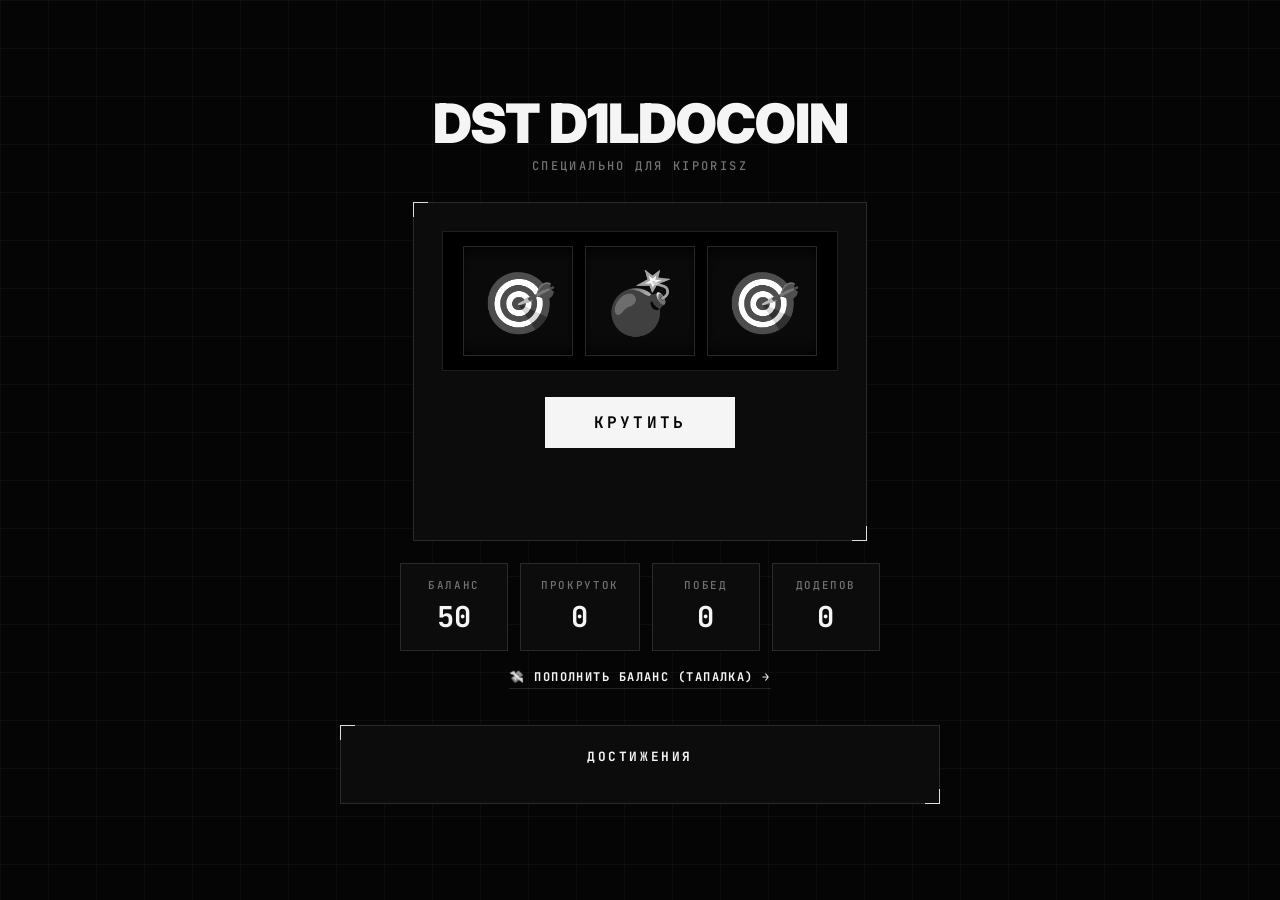
<file: index.html>
<!DOCTYPE html>
<html lang="ru">
<head>
<meta charset="UTF-8">
<meta name="viewport" content="width=device-width, initial-scale=1.0">
<title>DST CASINO</title>

<link rel="preconnect" href="https://fonts.googleapis.com">
<link rel="preconnect" href="https://fonts.gstatic.com" crossorigin>
<link href="https://fonts.googleapis.com/css2?family=Inter:wght@500;600;800;900&family=JetBrains+Mono:wght@400;500;700&display=swap" rel="stylesheet">
<link rel="stylesheet" href="style.css">
</head>

<body>

<h1>DST D1LDOCOIN</h1>
<div class="subtitle">Специально для Kiporisz</div>

<div class="casino-machine" id="machine">
    <div class="slot" id="slot">
        <div class="reel"><div class="reel-inner" id="r1"></div></div>
        <div class="reel"><div class="reel-inner" id="r2"></div></div>
        <div class="reel"><div class="reel-inner" id="r3"></div></div>
    </div>

    <button id="spinBtn" onclick="spin()">Крутить</button>
    <div id="result"></div>
</div>

<div class="panel">
    <p>Баланс <span id="balance">0</span></p>
    <p>Прокруток <span id="spins">0</span></p>
    <p>Побед <span id="wins">0</span></p>
    <p>Додепов <span id="almost">0</span></p>
</div>

<a href="tap.html" id="topupLink" class="topup-link">💸 Пополнить баланс (тапалка) →</a>

<div class="achievements-container">
    <h3>Достижения</h3>
    <div id="achievements"></div>
</div>

<div class="flash-overlay" id="flashOverlay"></div>

<audio id="spinSound" src="spin.mp3"></audio>
<audio id="winSound" src="win.mp3"></audio>
<audio id="loseSound" src="lose.mp3"></audio>
<audio id="almostSound" src="almost.mp4"></audio>

<script>
// ---------- Символы (CS2-тематика, нож — редкий) ----------
const symbolPool = [
    { emoji: "🔫", weight: 28 },
    { emoji: "🎯", weight: 28 },
    { emoji: "💣", weight: 22 },
    { emoji: "☠️", weight: 17 },
    { emoji: "🔪", weight: 5 }
];
const RARE_SYMBOL = "🔪";
const allSymbols = symbolPool.map(s => s.emoji);
const reels = ["r1", "r2", "r3"];
const STRIP_LENGTH = 24;
const SPIN_COST = 10;
const BALANCE_KEY = "dstCasinoBalance";
const START_BALANCE = 50;
const CONFETTI_COLORS = ["#ffffff", "#f5f5f5", "#a3a3a3", "#737373"];

let spinning = false;

function loadBalance() {
    try {
        const saved = localStorage.getItem(BALANCE_KEY);
        if (saved === null) {
            localStorage.setItem(BALANCE_KEY, START_BALANCE);
            return START_BALANCE;
        }
        return parseInt(saved, 10) || 0;
    } catch (e) {
        return START_BALANCE;
    }
}

function saveBalance(value) {
    try { localStorage.setItem(BALANCE_KEY, value); } catch (e) {}
}

let balance = loadBalance();

let stats = {
    spins: 0,
    wins: 0,
    almost: 0,
    symbolsSeen: new Set(),
    achievements: new Set()
};

const spinSound = document.getElementById("spinSound");
const winSound = document.getElementById("winSound");
const loseSound = document.getElementById("loseSound");
const almostSound = document.getElementById("almostSound");
const machine = document.getElementById("machine");
const slotEl = document.getElementById("slot");
const resultEl = document.getElementById("result");
const spinBtn = document.getElementById("spinBtn");
const flashOverlay = document.getElementById("flashOverlay");
const balanceEl = document.getElementById("balance");
const topupLink = document.getElementById("topupLink");

function stopAllSounds() {
    [spinSound, winSound, loseSound, almostSound].forEach(s => {
        s.pause();
        s.currentTime = 0;
    });
}

function weightedRandomSymbol() {
    const total = symbolPool.reduce((sum, s) => sum + s.weight, 0);
    let r = Math.random() * total;
    for (const s of symbolPool) {
        if (r < s.weight) return s.emoji;
        r -= s.weight;
    }
    return symbolPool[0].emoji;
}

// Начальное заполнение барабанов до первого клика
reels.forEach(id => {
    const reel = document.getElementById(id);
    reel.innerHTML = `<div class="symbol">${weightedRandomSymbol()}</div>`;
});

updateBalanceUI();

// Синхронизация баланса с тапалкой (другая вкладка / возврат назад / возврат фокуса)
function refreshBalance() {
    if (spinning) return;
    const fresh = loadBalance();
    if (fresh !== balance) {
        balance = fresh;
        updateBalanceUI();
    }
}
window.addEventListener("storage", e => { if (e.key === BALANCE_KEY) refreshBalance(); });
window.addEventListener("pageshow", refreshBalance);
window.addEventListener("focus", refreshBalance);
document.addEventListener("visibilitychange", () => { if (!document.hidden) refreshBalance(); });

function buildAndAnimateReel(id, finalSymbol, index) {
    const reelInner = document.getElementById(id);

    const strip = [];
    for (let i = 0; i < STRIP_LENGTH - 1; i++) strip.push(weightedRandomSymbol());
    strip.push(finalSymbol);

    reelInner.style.transition = "none";
    reelInner.style.transform = "translateY(0)";
    reelInner.innerHTML = strip.map(s => `<div class="symbol">${s}</div>`).join("");

    // форсируем reflow, чтобы transition применился к новой прокрутке
    void reelInner.offsetHeight;

    const duration = 1200 + index * 450;
    // проценты считаются от высоты ленты, поэтому размер барабана (адаптив) не важен
    const finalOffsetPct = (STRIP_LENGTH - 1) / STRIP_LENGTH * 100;

    requestAnimationFrame(() => {
        reelInner.style.transition = `transform ${duration}ms cubic-bezier(0.12,0.85,0.28,1)`;
        reelInner.style.transform = `translateY(-${finalOffsetPct}%)`;
    });

    return duration;
}

function spin() {
    if (spinning) return;
    balance = loadBalance();
    updateBalanceUI();
    if (balance < SPIN_COST) {
        resultEl.textContent = "😬 Недостаточно D1LDOCOIN — иди тапай";
        resultEl.className = "lose";
        return;
    }

    spinning = true;
    spinBtn.disabled = true;

    balance -= SPIN_COST;
    saveBalance(balance);
    updateBalanceUI();

    resultEl.textContent = "";
    resultEl.className = "";

    stopAllSounds();
    if (spinSound.readyState >= 2) spinSound.play().catch(() => {});

    stats.spins++;
    updateStats();

    const finals = [weightedRandomSymbol(), weightedRandomSymbol(), weightedRandomSymbol()];
    let maxDuration = 0;
    reels.forEach((id, index) => {
        const d = buildAndAnimateReel(id, finals[index], index);
        if (d > maxDuration) maxDuration = d;
    });

    setTimeout(() => {
        checkResult(finals);
        spinning = false;
        spinBtn.disabled = balance < SPIN_COST;
    }, maxDuration + 150);
}

function updateBalanceUI() {
    balanceEl.textContent = balance;
    const low = balance < SPIN_COST;
    topupLink.classList.toggle("urgent", low);
    spinBtn.disabled = spinning ? true : low;
}

function flashScreen(kind) {
    flashOverlay.className = "flash-overlay " + kind + " active";
    setTimeout(() => { flashOverlay.className = "flash-overlay " + kind; }, 160);
}

function launchConfetti(count, colors) {
    for (let i = 0; i < count; i++) {
        const piece = document.createElement("div");
        piece.className = "confetti-piece";
        piece.style.left = Math.random() * 100 + "vw";
        piece.style.background = colors[Math.floor(Math.random() * colors.length)];
        piece.style.animationDuration = (1.6 + Math.random() * 1.2) + "s";
        piece.style.transform = `rotate(${Math.random() * 360}deg)`;
        document.body.appendChild(piece);
        setTimeout(() => piece.remove(), 3000);
    }
}

function changeBalance(delta, label) {
    balance = loadBalance() + delta;
    if (balance < 0) balance = 0;
    saveBalance(balance);
    updateBalanceUI();

    // Всплывающий текст +50 / -5 / +1000 (стили в style.css)
    const sign = delta > 0 ? "+" : "";
    const popup = document.createElement("div");
    popup.className = "balance-popup " + (delta > 0 ? "plus" : "minus");
    popup.textContent = sign + delta + " D1LDOCOIN";
    document.body.appendChild(popup);
    setTimeout(() => popup.remove(), 1400);
}

function checkResult(finals) {
    const [r1, r2, r3] = finals;
    spinSound.pause();

    finals.forEach(f => stats.symbolsSeen.add(f));

    if (r1 === r2 && r2 === r3) {
        stats.wins++;
        const isRare = r1 === RARE_SYMBOL;

        if (isRare) {
            changeBalance(1000, "РЕДКИЙ ДЖЕКПОТ");
            resultEl.textContent = "🔪 РЕДКИЙ ДЖЕКПОТ! +1000 🪙";
            resultEl.className = "knife-jackpot";
            flashScreen("knife");
            machine.classList.add("shake");
            setTimeout(() => machine.classList.remove("shake"), 500);
            launchConfetti(70, CONFETTI_COLORS);
            if (winSound.readyState >= 2) winSound.play();
        } else {
            changeBalance(50, "ДЖЕКПОТ");
            resultEl.textContent = "🎉 ДЖЕКПОТ! +50 🪙";
            resultEl.className = "jackpot";
            flashScreen("jackpot");
            launchConfetti(40, CONFETTI_COLORS);
            if (winSound.readyState >= 2) winSound.play();
        }
    } else if (r1 === r2 || r2 === r3 || r1 === r3) {
        stats.almost++;
        resultEl.textContent = "👍 Блять!";
        resultEl.className = "almost";
        slotEl.classList.add("almost-flash");
        setTimeout(() => slotEl.classList.remove("almost-flash"), 800);
        if (almostSound.readyState >= 2) almostSound.play();
    } else {
        changeBalance(-5, "ДОДЕП");
        resultEl.textContent = "😢 Требуется додеп  -5 🪙";
        resultEl.className = "lose";
        if (loseSound.readyState >= 2) loseSound.play();
    }

    updateStats();
    checkAchievements();
}

function updateStats() {
    document.getElementById("spins").textContent = stats.spins;
    document.getElementById("wins").textContent = stats.wins;
    document.getElementById("almost").textContent = stats.almost;
}

function unlock(name) {
    if (!stats.achievements.has(name)) {
        stats.achievements.add(name);
        const div = document.createElement("div");
        div.className = "achievement-badge";
        div.textContent = "🏆 " + name;
        document.getElementById("achievements").appendChild(div);
    }
}

function checkAchievements() {
    if (stats.spins >= 10) unlock("Сделать 10 прокруток");
    if (stats.spins >= 50) unlock("Игроман 😄 (50 прокруток)");
    if (stats.wins >= 1) unlock("еееесть блять (1 победа)");
    if (stats.wins >= 5) unlock("Везунчик!");
    if (stats.almost >= 5) unlock("Почти-ДОДЕП...");
    if (stats.symbolsSeen.size === allSymbols.length) unlock("Коллекционер арсенала 🔫");
    if (stats.almost >= 1000) unlock("Король додэпа (больше 1000 додепов)");
    if (stats.wins >= 67) unlock("ъэ 67 хэхъэ  (победа побед👀)");
    if (stats.spins >= 1) unlock("Начало лудоприключения");
    if (stats.spins >= 10000) unlock("Квартира админа в центре москвы♿ (10000 прокруток)");
    if (stats.spins >= 1) unlock("Ебать ты пень🪵 (случайности не случайны)");
}
</script>

</body>
</html>
</file>
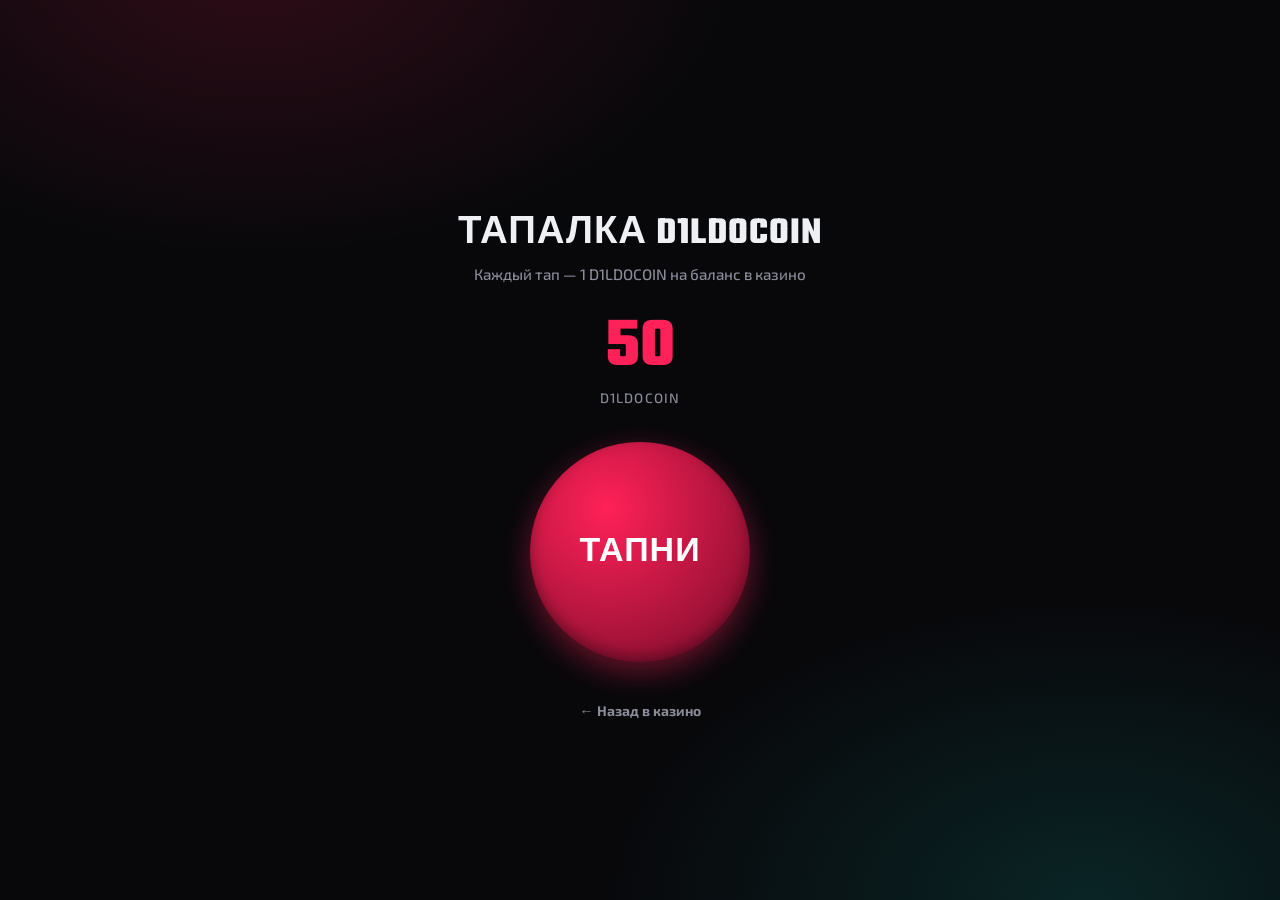
<file: dst-casino-tap.html>
<!DOCTYPE html>
<html lang="ru">
<head>
<meta charset="UTF-8">
<meta name="viewport" content="width=device-width, initial-scale=1.0">
<title>Тапалка — DST D1LDOCOIN</title>

<link href="https://fonts.googleapis.com/css2?family=Teko:wght@400;500;600;700&family=Exo+2:wght@400;500;600;700&display=swap" rel="stylesheet">

<style>
    :root {
        --bg: #08080b;
        --surface: #121218;
        --line: #26262f;
        --text: #eef0f4;
        --muted: #8b8c9a;
        --pink: #ff2158;
        --cyan: #18f0e0;
    }

    *{ box-sizing:border-box; -webkit-tap-highlight-color: transparent; }

    body {
        text-align: center;
        font-family: 'Exo 2', sans-serif;
        font-weight: 500;
        background:
            radial-gradient(ellipse 800px 500px at 20% -5%, rgba(255,33,88,.16), transparent 60%),
            radial-gradient(ellipse 800px 500px at 85% 100%, rgba(24,240,224,.12), transparent 60%),
            var(--bg);
        color: var(--text);
        margin: 0;
        min-height: 100vh;
        display: flex;
        flex-direction: column;
        align-items: center;
        justify-content: center;
        padding: 20px;
        overflow: hidden;
        user-select: none;
    }

    h1 {
        font-family: 'Teko', sans-serif;
        font-weight: 700;
        font-size: 2.4rem;
        margin-bottom: 4px;
        text-transform: uppercase;
        letter-spacing: 1px;
    }

    .subtitle{ color: var(--muted); font-size: .95rem; margin-bottom: 30px; }

    .balance-display{
        font-family: 'Teko', sans-serif;
        font-size: 4.4rem;
        font-weight: 700;
        color: var(--pink);
        line-height: 1;
        margin-bottom: 6px;
        transition: transform .08s ease;
    }
    .balance-display.pop{ transform: scale(1.12); }
    .balance-label{ color: var(--muted); font-size: .85rem; letter-spacing: .08em; text-transform: uppercase; margin-bottom: 36px; }

    #tapBtn{
        width: 220px; height: 220px; border-radius: 50%;
        background: radial-gradient(circle at 35% 30%, var(--pink), #8a0f30 85%);
        border: none; color: #fff;
        font-family: 'Teko', sans-serif; font-size: 34px; font-weight: 700;
        text-transform: uppercase; letter-spacing: 1px;
        cursor: pointer;
        box-shadow: 0 10px 30px rgba(255,33,88,.4), inset 0 -6px 14px rgba(0,0,0,.35);
        transition: transform .06s ease, box-shadow .06s ease;
        -webkit-user-select: none;
    }
    #tapBtn:active{
        transform: scale(0.94);
        box-shadow: 0 4px 14px rgba(255,33,88,.4), inset 0 -3px 8px rgba(0,0,0,.4);
    }

    .plus-one{
        position: fixed; pointer-events: none; z-index: 10;
        font-family: 'Teko', sans-serif; font-size: 26px; font-weight: 700;
        color: var(--cyan);
        animation: floatUp .7s ease-out forwards;
    }
    @keyframes floatUp{
        0%{ transform: translateY(0); opacity: 1; }
        100%{ transform: translateY(-60px); opacity: 0; }
    }

    .back-link{
        margin-top: 40px;
        color: var(--muted);
        font-size: 14px;
        font-weight: 700;
        text-decoration: none;
        border-bottom: 1px solid transparent;
        transition: color .15s ease, border-color .15s ease;
    }
    .back-link:hover{ color: var(--cyan); border-color: var(--cyan); }

    @media (prefers-reduced-motion: reduce){
        .balance-display.pop{ transform:none; }
        .plus-one{ animation: none; opacity: 0; }
    }
</style>
</head>
<body>

<h1>Тапалка D1LDOCOIN</h1>
<div class="subtitle">Каждый тап — 1 D1LDOCOIN на баланс в казино</div>

<div class="balance-display" id="balanceDisplay">0</div>
<div class="balance-label">D1LDOCOIN</div>

<button id="tapBtn">Тапни</button>

<a href="index.html" class="back-link">← Назад в казино</a>

<script>
    const BALANCE_KEY = "dstCasinoBalance";
    const START_BALANCE = 50;

    function loadBalance() {
        try {
            const saved = localStorage.getItem(BALANCE_KEY);
            if (saved === null) {
                localStorage.setItem(BALANCE_KEY, START_BALANCE);
                return START_BALANCE;
            }
            return parseInt(saved, 10) || 0;
        } catch (e) {
            return START_BALANCE;
        }
    }
    function saveBalance(value) {
        try { localStorage.setItem(BALANCE_KEY, value); } catch (e) {}
    }

    let balance = loadBalance();
    const balanceDisplay = document.getElementById("balanceDisplay");
    const tapBtn = document.getElementById("tapBtn");

    balanceDisplay.textContent = balance;

    function spawnPlusOne(x, y) {
        const el = document.createElement("div");
        el.className = "plus-one";
        el.textContent = "+1";
        el.style.left = (x - 12) + "px";
        el.style.top = (y - 20) + "px";
        document.body.appendChild(el);
        setTimeout(() => el.remove(), 700);
    }

    function tap(e) {
        balance++;
        saveBalance(balance);
        balanceDisplay.textContent = balance;
        balanceDisplay.classList.add("pop");
        setTimeout(() => balanceDisplay.classList.remove("pop"), 90);

        const point = e.touches ? e.touches[0] : e;
        spawnPlusOne(point.clientX, point.clientY);
    }

    tapBtn.addEventListener("click", tap);
</script>

</body>
</html>
</file>
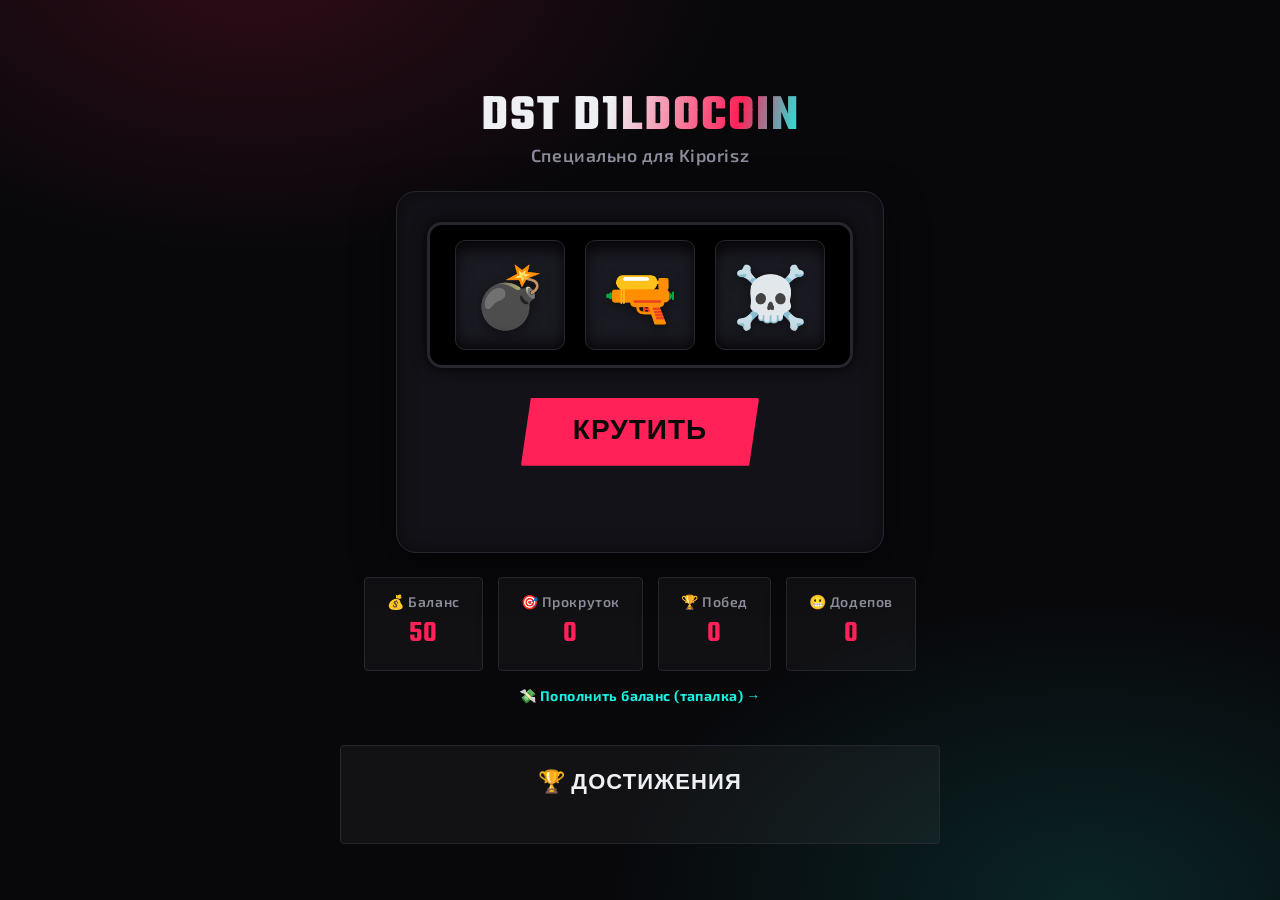
<file: index.old.html>
<!DOCTYPE html>
<html lang="ru">
<head>
<meta charset="UTF-8">
<meta name="viewport" content="width=device-width, initial-scale=1.0">
<title>DST CASINO</title>

<link href="https://fonts.googleapis.com/css2?family=Teko:wght@400;500;600;700&family=Exo+2:wght@400;500;600;700&display=swap" rel="stylesheet">

<style>
    :root {
        --bg: #08080b;
        --surface: #121218;
        --surface-2: #1a1a22;
        --line: #26262f;
        --text: #eef0f4;
        --muted: #8b8c9a;
        --pink: #ff2158;
        --cyan: #18f0e0;
        --gold: #ffb020;
        --win: #29e07a;
        --loss: #ff4d5e;
        --panel-bg: rgba(255,255,255,0.04);
    }

    *{ box-sizing:border-box; }

    body {
        text-align: center;
        font-family: 'Exo 2', sans-serif;
        font-weight: 500;
        background:
            radial-gradient(ellipse 800px 500px at 20% -5%, rgba(255,33,88,.16), transparent 60%),
            radial-gradient(ellipse 800px 500px at 85% 100%, rgba(24,240,224,.12), transparent 60%),
            var(--bg);
        color: var(--text);
        margin: 0;
        min-height: 100vh;
        display: flex;
        flex-direction: column;
        align-items: center;
        justify-content: center;
        padding: 20px;
        overflow-x: hidden;
        position: relative;
    }

    h1 {
        font-family: 'Teko', sans-serif;
        font-weight: 700;
        font-size: 3.2rem;
        margin-bottom: 2px;
        color: var(--text);
        background: linear-gradient(100deg, var(--text) 40%, var(--pink) 80%, var(--cyan) 100%);
        -webkit-background-clip: text; background-clip: text; color: transparent;
        letter-spacing: 2px;
        text-transform: uppercase;
        line-height: 1;
    }

    .subtitle {
        color: var(--muted);
        margin-bottom: 25px;
        font-size: 1.1rem;
        font-weight: 600;
        letter-spacing: .03em;
    }

    /* ---------- Корпус автомата ---------- */
    .casino-machine {
        background: var(--surface);
        padding: 30px;
        border-radius: 20px;
        border: 1px solid var(--line);
        box-shadow: 0 15px 40px rgba(0,0,0,.55), inset 0 0 20px rgba(0,0,0,.4);
        display: flex;
        flex-direction: column;
        align-items: center;
        position: relative;
        transition: transform .05s ease;
    }
    .casino-machine.shake{ animation: shakeMachine .5s ease; }
    @keyframes shakeMachine{
        0%,100%{ transform:translate(0,0); }
        20%{ transform:translate(-6px,3px); }
        40%{ transform:translate(6px,-3px); }
        60%{ transform:translate(-5px,2px); }
        80%{ transform:translate(5px,-2px); }
    }

    .slot {
        display: flex;
        justify-content: center;
        background: #000;
        padding: 15px;
        border-radius: 15px;
        border: 3px solid var(--line);
        box-shadow: inset 0 0 20px rgba(0,0,0,1), 0 0 15px rgba(0,0,0,.9);
        transition: box-shadow .2s ease;
    }
    .slot.almost-flash{ animation: almostPulse .8s ease; }
    @keyframes almostPulse{
        0%{ box-shadow: inset 0 0 20px rgba(0,0,0,1), 0 0 15px rgba(0,0,0,.9); }
        30%{ box-shadow: inset 0 0 20px rgba(0,0,0,1), 0 0 40px rgba(24,240,224,.9); }
        100%{ box-shadow: inset 0 0 20px rgba(0,0,0,1), 0 0 15px rgba(0,0,0,.9); }
    }

    /* ---------- Барабаны ---------- */
    .reel {
        width: 110px;
        height: 110px;
        background: var(--surface-2);
        margin: 0 10px;
        border-radius: 10px;
        overflow: hidden;
        position: relative;
        box-shadow: inset 0 5px 15px rgba(0,0,0,0.6);
        border: 1px solid var(--line);
    }

    .reel::after {
        content: '';
        position: absolute;
        top: 0; left: 0; right: 0; bottom: 0;
        box-shadow: inset 0 25px 20px -20px rgba(0,0,0,0.7), inset 0 -25px 20px -20px rgba(0,0,0,0.7);
        pointer-events: none;
    }

    .reel-inner {
        position: absolute;
        left: 0; top: 0;
        width: 100%;
    }

    .symbol {
        height: 110px;
        display: flex;
        align-items: center;
        justify-content: center;
        font-size: 60px;
        filter: drop-shadow(0 3px 6px rgba(0,0,0,0.5));
    }

    /* ---------- Кнопка ---------- */
    button#spinBtn {
        margin-top: 30px;
        padding: 14px 52px;
        font-family: 'Teko', sans-serif;
        font-weight: 700;
        font-size: 28px;
        cursor: pointer;
        background: var(--pink);
        color: #0a0a0a;
        border: none;
        border-radius: 2px;
        clip-path: polygon(10px 0,100% 0,calc(100% - 10px) 100%,0 100%);
        text-transform: uppercase;
        letter-spacing: 1px;
        transition: transform .15s ease, box-shadow .15s ease, opacity .2s ease;
    }
    button#spinBtn:hover:not(:disabled){ transform: translateY(-2px); box-shadow: 0 8px 24px rgba(255,33,88,.4); }
    button#spinBtn:active:not(:disabled){ transform: translateY(0); }
    button#spinBtn:disabled{ opacity:.5; cursor:not-allowed; }

    /* ---------- Результат ---------- */
    #result {
        margin-top: 20px;
        font-family: 'Teko', sans-serif;
        font-size: 30px;
        font-weight: 600;
        letter-spacing: .02em;
        height: 36px;
        color: var(--cyan);
        text-transform: uppercase;
    }
    #result.jackpot{ color: var(--pink); }
    #result.knife-jackpot{ color: var(--gold); }
    #result.almost{ color: var(--cyan); }
    #result.lose{ color: var(--loss); text-transform:none; font-family:'Exo 2',sans-serif; font-weight:700; font-size:18px; }

    /* ---------- Статистика ---------- */
    .panel {
        display: flex;
        gap: 15px;
        margin-top: 24px;
        flex-wrap: wrap;
        justify-content: center;
    }

    .panel p {
        background: var(--panel-bg);
        padding: 15px 22px;
        border-radius: 4px;
        margin: 0;
        font-size: 14px;
        font-weight: 600;
        letter-spacing: .04em;
        color: var(--muted);
        border: 1px solid var(--line);
        backdrop-filter: blur(5px);
    }

    .panel span {
        font-family: 'Teko', sans-serif;
        font-weight: 600;
        color: var(--pink);
        font-size: 30px;
        display: block;
        margin-top: 2px;
    }

    .topup-link{
        display: inline-block;
        margin-top: 16px;
        color: var(--cyan);
        font-size: 14px;
        font-weight: 700;
        letter-spacing: .03em;
        text-decoration: none;
        border-bottom: 1px solid transparent;
        transition: border-color .15s ease, color .15s ease;
    }
    .topup-link:hover{ border-color: var(--cyan); }
    .topup-link.urgent{ color: var(--gold); animation: urgentPulse 1.4s ease-in-out infinite; }
    @keyframes urgentPulse{ 0%,100%{ opacity:1; } 50%{ opacity:.5; } }
    @media (prefers-reduced-motion: reduce){ .topup-link.urgent{ animation:none; } }

    /* ---------- Достижения ---------- */
    .achievements-container {
        margin-top: 40px;
        width: 100%;
        max-width: 600px;
        background: var(--panel-bg);
        border-radius: 4px;
        padding: 22px;
        border: 1px solid var(--line);
    }

    .achievements-container h3 {
        margin-top: 0;
        font-family: 'Teko', sans-serif;
        font-weight: 600;
        font-size: 22px;
        color: var(--text);
        text-transform: uppercase;
        letter-spacing: .05em;
    }

    #achievements {
        display: flex;
        flex-wrap: wrap;
        gap: 10px;
        justify-content: center;
        margin-top: 15px;
    }

    .achievement-badge {
        background: linear-gradient(135deg, rgba(255,33,88,.18), rgba(24,240,224,.14));
        border: 1px solid var(--line);
        padding: 9px 15px;
        border-radius: 20px;
        font-size: 13px;
        font-weight: 700;
        color: var(--text);
        max-width: 260px;
        text-align: left;
        line-height: 1.3;
        word-break: break-word;
        animation: popIn 0.4s cubic-bezier(0.175, 0.885, 0.32, 1.275) forwards;
    }

    @keyframes popIn {
        0% { transform: scale(0); opacity: 0; }
        100% { transform: scale(1); opacity: 1; }
    }

    /* ---------- Эффекты побед ---------- */
    .flash-overlay{
        position: fixed; inset: 0; pointer-events: none; z-index: 50;
        opacity: 0; transition: opacity .12s ease;
    }
    .flash-overlay.active{ opacity: 1; transition: opacity .05s ease; }
    .flash-overlay.jackpot{ background: radial-gradient(circle at 50% 45%, rgba(255,33,88,.35), transparent 60%); }
    .flash-overlay.knife{ background: radial-gradient(circle at 50% 45%, rgba(255,176,32,.5), transparent 65%); }

    .confetti-piece{
        position: fixed; top: -20px; z-index: 60; pointer-events: none;
        width: 8px; height: 14px; border-radius: 2px;
        animation: confettiFall linear forwards;
    }
    @keyframes confettiFall{
        0%{ transform: translateY(0) rotate(0deg); opacity: 1; }
        100%{ transform: translateY(100vh) rotate(540deg); opacity: 0; }
    }

    @media (prefers-reduced-motion: reduce){
        .casino-machine.shake, .slot.almost-flash, .achievement-badge{ animation: none; }
        .confetti-piece{ display: none; }
    }
</style>
</head>

<body>

<h1>DST D1LDOCOIN</h1>
<div class="subtitle">Специально для Kiporisz</div>

<div class="casino-machine" id="machine">
    <div class="slot" id="slot">
        <div class="reel"><div class="reel-inner" id="r1"></div></div>
        <div class="reel"><div class="reel-inner" id="r2"></div></div>
        <div class="reel"><div class="reel-inner" id="r3"></div></div>
    </div>

    <button id="spinBtn" onclick="spin()">Крутить</button>
    <div id="result"></div>
</div>

<div class="panel">
    <p>💰 Баланс <span id="balance">0</span></p>
    <p>🎯 Прокруток <span id="spins">0</span></p>
    <p>🏆 Побед <span id="wins">0</span></p>
    <p>😬 Додепов <span id="almost">0</span></p>
</div>

<a href="tap.html" id="topupLink" class="topup-link">💸 Пополнить баланс (тапалка) →</a>

<div class="achievements-container">
    <h3>🏆 Достижения</h3>
    <div id="achievements"></div>
</div>

<div class="flash-overlay" id="flashOverlay"></div>

<audio id="spinSound" src="spin.mp3"></audio>
<audio id="winSound" src="win.mp3"></audio>
<audio id="loseSound" src="lose.mp3"></audio>
<audio id="almostSound" src="almost.mp3"></audio>

<script>
// ---------- Символы (CS2-тематика, нож — редкий) ----------
const symbolPool = [
    { emoji: "🔫", weight: 28 },
    { emoji: "🎯", weight: 28 },
    { emoji: "💣", weight: 22 },
    { emoji: "☠️", weight: 17 },
    { emoji: "🔪", weight: 5 }
];
const RARE_SYMBOL = "🔪";
const allSymbols = symbolPool.map(s => s.emoji);
const reels = ["r1", "r2", "r3"];
const SYMBOL_HEIGHT = 110;
const STRIP_LENGTH = 24;
const SPIN_COST = 10;
const BALANCE_KEY = "dstCasinoBalance";
const START_BALANCE = 50;

let spinning = false;

function loadBalance() {
    try {
        const saved = localStorage.getItem(BALANCE_KEY);
        if (saved === null) {
            localStorage.setItem(BALANCE_KEY, START_BALANCE);
            return START_BALANCE;
        }
        return parseInt(saved, 10) || 0;
    } catch (e) {
        return START_BALANCE;
    }
}

function saveBalance(value) {
    try { localStorage.setItem(BALANCE_KEY, value); } catch (e) {}
}

let balance = loadBalance();

let stats = {
    spins: 0,
    wins: 0,
    almost: 0,
    symbolsSeen: new Set(),
    achievements: new Set()
};

const spinSound = document.getElementById("spinSound");
const winSound = document.getElementById("winSound");
const loseSound = document.getElementById("loseSound");
const almostSound = document.getElementById("almostSound");
const machine = document.getElementById("machine");
const slotEl = document.getElementById("slot");
const resultEl = document.getElementById("result");
const spinBtn = document.getElementById("spinBtn");
const flashOverlay = document.getElementById("flashOverlay");
const balanceEl = document.getElementById("balance");
const topupLink = document.getElementById("topupLink");

function stopAllSounds() {
    [spinSound, winSound, loseSound, almostSound].forEach(s => {
        s.pause();
        s.currentTime = 0;
    });
}

function weightedRandomSymbol() {
    const total = symbolPool.reduce((sum, s) => sum + s.weight, 0);
    let r = Math.random() * total;
    for (const s of symbolPool) {
        if (r < s.weight) return s.emoji;
        r -= s.weight;
    }
    return symbolPool[0].emoji;
}

// Начальное заполнение барабанов до первого клика
reels.forEach(id => {
    const reel = document.getElementById(id);
    reel.innerHTML = `<div class="symbol">${weightedRandomSymbol()}</div>`;
});

updateBalanceUI();

function buildAndAnimateReel(id, finalSymbol, index) {
    const reelInner = document.getElementById(id);

    const strip = [];
    for (let i = 0; i < STRIP_LENGTH - 1; i++) strip.push(weightedRandomSymbol());
    strip.push(finalSymbol);

    reelInner.style.transition = "none";
    reelInner.style.transform = "translateY(0)";
    reelInner.innerHTML = strip.map(s => `<div class="symbol">${s}</div>`).join("");

    // форсируем reflow, чтобы transition применился к новой прокрутке
    void reelInner.offsetHeight;

    const duration = 1200 + index * 450;
    const finalOffset = (STRIP_LENGTH - 1) * SYMBOL_HEIGHT;

    requestAnimationFrame(() => {
        reelInner.style.transition = `transform ${duration}ms cubic-bezier(0.12,0.85,0.28,1)`;
        reelInner.style.transform = `translateY(-${finalOffset}px)`;
    });

    return duration;
}

function spin() {
    if (spinning) return;
    if (balance < SPIN_COST) {
        resultEl.textContent = "😬 Недостаточно D1LDOCOIN — иди тапай";
        resultEl.className = "lose";
        return;
    }

    spinning = true;
    spinBtn.disabled = true;

    balance -= SPIN_COST;
    saveBalance(balance);
    updateBalanceUI();

    resultEl.textContent = "";
    resultEl.className = "";

    stopAllSounds();
    if (spinSound.readyState >= 2) spinSound.play().catch(() => {});

    stats.spins++;
    updateStats();

    const finals = [weightedRandomSymbol(), weightedRandomSymbol(), weightedRandomSymbol()];
    let maxDuration = 0;
    reels.forEach((id, index) => {
        const d = buildAndAnimateReel(id, finals[index], index);
        if (d > maxDuration) maxDuration = d;
    });

    setTimeout(() => {
        checkResult(finals);
        spinning = false;
        spinBtn.disabled = balance < SPIN_COST;
    }, maxDuration + 150);
}

function updateBalanceUI() {
    balanceEl.textContent = balance;
    const low = balance < SPIN_COST;
    topupLink.classList.toggle("urgent", low);
    spinBtn.disabled = spinning ? true : low;
}

function flashScreen(kind) {
    flashOverlay.className = "flash-overlay " + kind + " active";
    setTimeout(() => { flashOverlay.className = "flash-overlay " + kind; }, 160);
}

function launchConfetti(count, colors) {
    for (let i = 0; i < count; i++) {
        const piece = document.createElement("div");
        piece.className = "confetti-piece";
        piece.style.left = Math.random() * 100 + "vw";
        piece.style.background = colors[Math.floor(Math.random() * colors.length)];
        piece.style.animationDuration = (1.6 + Math.random() * 1.2) + "s";
        piece.style.transform = `rotate(${Math.random() * 360}deg)`;
        document.body.appendChild(piece);
        setTimeout(() => piece.remove(), 3000);
    }
}

function changeBalance(delta, label) {
    balance += delta;
    if (balance < 0) balance = 0;
    saveBalance(balance);
    updateBalanceUI();

    // Показываем всплывающий текст +50 / -5 / +1000
    const sign = delta > 0 ? "+" : "";
    const popup = document.createElement("div");
    popup.textContent = sign + delta + " D1LDOCOIN";
    popup.style.cssText = `
        position:fixed; left:50%; top:38%;
        transform:translateX(-50%);
        font-family:'Teko',sans-serif; font-size:32px; font-weight:700;
        color:${delta > 0 ? "var(--cyan)" : "var(--loss)"};
        pointer-events:none; z-index:100;
        animation:balancePopup 1.4s ease-out forwards;
        white-space:nowrap;
    `;
    document.body.appendChild(popup);
    setTimeout(() => popup.remove(), 1400);
}

// Добавляем keyframes для popup если ещё нет
(function(){
    if(document.getElementById('balancePopupStyle')) return;
    const s = document.createElement('style');
    s.id = 'balancePopupStyle';
    s.textContent = `@keyframes balancePopup{
        0%{opacity:0;transform:translateX(-50%) translateY(0) scale(.8);}
        15%{opacity:1;transform:translateX(-50%) translateY(-10px) scale(1.1);}
        70%{opacity:1;transform:translateX(-50%) translateY(-30px) scale(1);}
        100%{opacity:0;transform:translateX(-50%) translateY(-60px) scale(.9);}
    }`;
    document.head.appendChild(s);
})();

function checkResult(finals) {
    const [r1, r2, r3] = finals;
    spinSound.pause();

    finals.forEach(f => stats.symbolsSeen.add(f));

    if (r1 === r2 && r2 === r3) {
        stats.wins++;
        const isRare = r1 === RARE_SYMBOL;

        if (isRare) {
            changeBalance(1000, "РЕДКИЙ ДЖЕКПОТ");
            resultEl.textContent = "🔪 РЕДКИЙ ДЖЕКПОТ! +1000 🪙";
            resultEl.className = "knife-jackpot";
            flashScreen("knife");
            machine.classList.add("shake");
            setTimeout(() => machine.classList.remove("shake"), 500);
            launchConfetti(70, ["var(--gold)", "var(--pink)", "var(--cyan)", "#ffe27a"]);
            if (winSound.readyState >= 2) winSound.play();
        } else {
            changeBalance(50, "ДЖЕКПОТ");
            resultEl.textContent = "🎉 ДЖЕКПОТ! +50 🪙";
            resultEl.className = "jackpot";
            flashScreen("jackpot");
            launchConfetti(40, ["var(--pink)", "var(--cyan)"]);
            if (winSound.readyState >= 2) winSound.play();
        }
    } else if (r1 === r2 || r2 === r3 || r1 === r3) {
        stats.almost++;
        resultEl.textContent = "👍 Блять!";
        resultEl.className = "almost";
        slotEl.classList.add("almost-flash");
        setTimeout(() => slotEl.classList.remove("almost-flash"), 800);
        if (almostSound.readyState >= 2) almostSound.play();
    } else {
        changeBalance(-5, "ДОДЕП");
        resultEl.textContent = "😢 Требуется додеп  -5 🪙";
        resultEl.className = "lose";
        if (loseSound.readyState >= 2) loseSound.play();
    }

    updateStats();
    checkAchievements();
}

function updateStats() {
    document.getElementById("spins").textContent = stats.spins;
    document.getElementById("wins").textContent = stats.wins;
    document.getElementById("almost").textContent = stats.almost;
}

function unlock(name) {
    if (!stats.achievements.has(name)) {
        stats.achievements.add(name);
        const div = document.createElement("div");
        div.className = "achievement-badge";
        div.textContent = "🏆 " + name;
        document.getElementById("achievements").appendChild(div);
    }
}

function checkAchievements() {
    if (stats.spins >= 10) unlock("Сделать 10 прокруток");
    if (stats.spins >= 50) unlock("Игроман 😄 (50 прокруток)");
    if (stats.wins >= 1) unlock("еееесть блять (1 победа)");
    if (stats.wins >= 5) unlock("Везунчик!");
    if (stats.almost >= 5) unlock("Почти-ДОДЕП...");
    if (stats.symbolsSeen.size === allSymbols.length) unlock("Коллекционер арсенала 🔫");
    if (stats.almost >= 1000) unlock("Король додэпа (больше 1000 додепов)");
    if (stats.wins >= 67) unlock("ъэ 67 хэхъэ  (победа побед👀)");
    if (stats.spins >= 1) unlock("Начало лудоприключения");
    if (stats.spins >= 10000) unlock("Квартира админа в центре москвы♿ (10000 прокруток)");
    if (stats.spins >= 1) unlock("Ебать ты пень🪵 (случайности не случайны)");
}
</script>

</body>
</html>
</file>
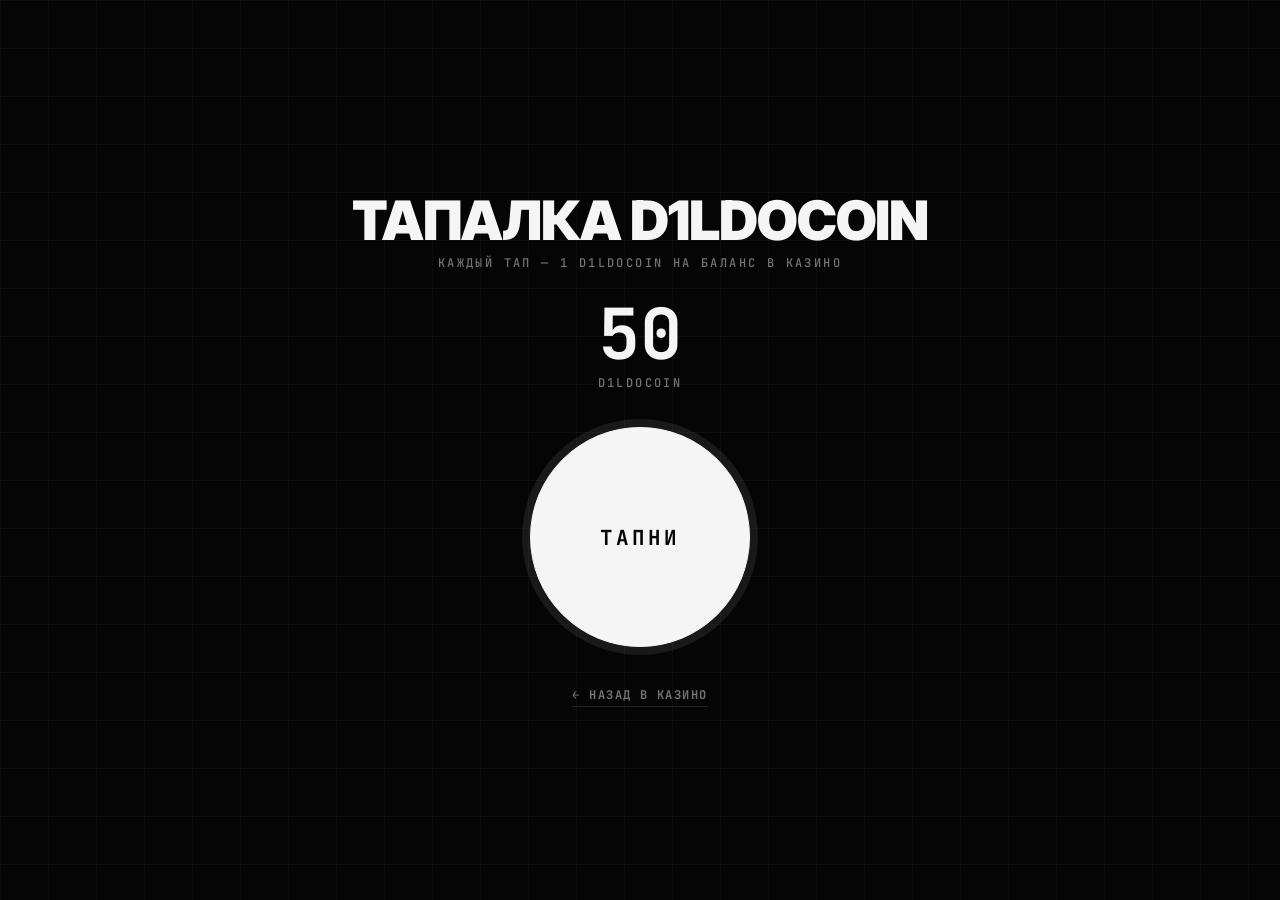
<file: tap.html>
<!DOCTYPE html>
<html lang="ru">
<head>
<meta charset="UTF-8">
<meta name="viewport" content="width=device-width, initial-scale=1.0">
<title>Тапалка — DST D1LDOCOIN</title>

<link rel="preconnect" href="https://fonts.googleapis.com">
<link rel="preconnect" href="https://fonts.gstatic.com" crossorigin>
<link href="https://fonts.googleapis.com/css2?family=Inter:wght@500;600;800;900&family=JetBrains+Mono:wght@400;500;700&display=swap" rel="stylesheet">
<link rel="stylesheet" href="style.css">
</head>
<body class="tap">

<h1>Тапалка D1LDOCOIN</h1>
<div class="subtitle">Каждый тап — 1 D1LDOCOIN на баланс в казино</div>

<div class="balance-display" id="balanceDisplay">0</div>
<div class="balance-label">D1LDOCOIN</div>

<button id="tapBtn">Тапни</button>

<a href="index.html" class="back-link">← Назад в казино</a>

<script>
    const BALANCE_KEY = "dstCasinoBalance";
    const START_BALANCE = 50;

    function loadBalance() {
        try {
            const saved = localStorage.getItem(BALANCE_KEY);
            if (saved === null) {
                localStorage.setItem(BALANCE_KEY, START_BALANCE);
                return START_BALANCE;
            }
            return parseInt(saved, 10) || 0;
        } catch (e) {
            return START_BALANCE;
        }
    }
    function saveBalance(value) {
        try { localStorage.setItem(BALANCE_KEY, value); } catch (e) {}
    }

    let balance = loadBalance();
    const balanceDisplay = document.getElementById("balanceDisplay");
    const tapBtn = document.getElementById("tapBtn");

    balanceDisplay.textContent = balance;

    // Синхронизация с казино (другая вкладка / возврат назад)
    function refreshBalance() {
        balance = loadBalance();
        balanceDisplay.textContent = balance;
    }
    window.addEventListener("storage", e => { if (e.key === BALANCE_KEY) refreshBalance(); });
    window.addEventListener("pageshow", refreshBalance);
    window.addEventListener("focus", refreshBalance);
    document.addEventListener("visibilitychange", () => { if (!document.hidden) refreshBalance(); });

    function spawnPlusOne(x, y) {
        const el = document.createElement("div");
        el.className = "plus-one";
        el.textContent = "+1";
        el.style.left = (x - 12) + "px";
        el.style.top = (y - 20) + "px";
        document.body.appendChild(el);
        setTimeout(() => el.remove(), 800);
    }

    function tap(e) {
        balance = loadBalance() + 1;
        saveBalance(balance);
        balanceDisplay.textContent = balance;
        balanceDisplay.classList.add("pop");
        setTimeout(() => balanceDisplay.classList.remove("pop"), 90);

        const point = e.touches ? e.touches[0] : e;
        spawnPlusOne(point.clientX, point.clientY);
    }

    tapBtn.addEventListener("click", tap);
</script>

</body>
</html>
</file>
<file: style.css>
/* DST CASINO — Monochrome / Brutalist Minimalism (общий стиль для index.html и tap.html) */

:root {
    --bg: #050505;
    --card: #0c0c0c;
    --text: #f5f5f5;
    --muted: #737373;
    --line: rgba(255, 255, 255, 0.12);
    --line-strong: rgba(255, 255, 255, 0.85);
    --ease: cubic-bezier(0.16, 1, 0.3, 1);
    --font-ui: 'Inter', system-ui, -apple-system, 'Segoe UI', sans-serif;
    --font-mono: 'JetBrains Mono', ui-monospace, 'SFMono-Regular', Consolas, monospace;
    --reel: 110px;
}

* { box-sizing: border-box; -webkit-tap-highlight-color: transparent; }

html { background: var(--bg); }

body {
    margin: 0;
    min-height: 100vh;
    padding: 20px;
    display: flex;
    flex-direction: column;
    align-items: center;
    justify-content: center;
    text-align: center;
    font-family: var(--font-ui);
    font-weight: 500;
    color: var(--text);
    background-color: var(--bg);
    /* лёгкая техническая сетка */
    background-image:
        linear-gradient(rgba(255, 255, 255, 0.03) 1px, transparent 1px),
        linear-gradient(90deg, rgba(255, 255, 255, 0.03) 1px, transparent 1px);
    background-size: 48px 48px;
    overflow-x: hidden;
    position: relative;
}

body.tap { overflow: hidden; user-select: none; -webkit-user-select: none; }

/* ---------- Заголовки ---------- */
h1 {
    margin: 0 0 8px;
    font-family: var(--font-ui);
    font-weight: 900;
    font-size: clamp(2rem, 8vw, 3.4rem);
    line-height: 1;
    letter-spacing: -0.02em;
    text-transform: uppercase;
    color: var(--text);
}

.subtitle {
    margin-bottom: 28px;
    font-family: var(--font-mono);
    font-size: 0.75rem;
    font-weight: 500;
    letter-spacing: 0.2em;
    text-transform: uppercase;
    color: var(--muted);
}

/* ---------- Карточки (технические рамки) ---------- */
.casino-machine,
.achievements-container {
    position: relative;
    background: var(--card);
    border: 1px solid var(--line);
    max-width: 100%;
}
.casino-machine::before,
.casino-machine::after,
.achievements-container::before,
.achievements-container::after {
    content: '';
    position: absolute;
    width: 14px;
    height: 14px;
    border: 1px solid var(--line-strong);
    pointer-events: none;
}
.casino-machine::before,
.achievements-container::before { top: -1px; left: -1px; border-right: 0; border-bottom: 0; }
.casino-machine::after,
.achievements-container::after { bottom: -1px; right: -1px; border-left: 0; border-top: 0; }

/* ---------- Корпус автомата ---------- */
.casino-machine {
    padding: 28px;
    display: flex;
    flex-direction: column;
    align-items: center;
}
.casino-machine.shake { animation: shakeMachine 0.5s var(--ease); }
@keyframes shakeMachine {
    0%, 100% { transform: translate(0, 0); }
    20% { transform: translate(-6px, 3px); }
    40% { transform: translate(6px, -3px); }
    60% { transform: translate(-5px, 2px); }
    80% { transform: translate(5px, -2px); }
}

.slot {
    display: flex;
    justify-content: center;
    background: #000;
    padding: 14px;
    border: 1px solid var(--line);
    transition: box-shadow 0.6s var(--ease), border-color 0.6s var(--ease);
}
.slot.almost-flash { animation: almostPulse 0.8s var(--ease); }
@keyframes almostPulse {
    0%   { box-shadow: 0 0 0 rgba(255, 255, 255, 0); border-color: var(--line); }
    30%  { box-shadow: 0 0 36px rgba(255, 255, 255, 0.55); border-color: var(--line-strong); }
    100% { box-shadow: 0 0 0 rgba(255, 255, 255, 0); border-color: var(--line); }
}

/* ---------- Барабаны ---------- */
.reel {
    width: var(--reel);
    height: var(--reel);
    margin: 0 6px;
    background: #0a0a0a;
    border: 1px solid var(--line);
    overflow: hidden;
    position: relative;
}
.reel::after {
    content: '';
    position: absolute;
    inset: 0;
    box-shadow: inset 0 22px 18px -18px rgba(0, 0, 0, 0.85), inset 0 -22px 18px -18px rgba(0, 0, 0, 0.85);
    pointer-events: none;
}
.reel-inner { position: absolute; left: 0; top: 0; width: 100%; }

.symbol {
    height: var(--reel);
    display: flex;
    align-items: center;
    justify-content: center;
    font-size: calc(var(--reel) * 0.55);
    filter: grayscale(100%) contrast(125%);
}

/* ---------- Кнопки ---------- */
button#spinBtn {
    margin-top: 26px;
    padding: 14px 48px;
    font-family: var(--font-mono);
    font-weight: 700;
    font-size: 1rem;
    letter-spacing: 0.2em;
    text-transform: uppercase;
    color: var(--bg);
    background: var(--text);
    border: 1px solid var(--text);
    border-radius: 0;
    cursor: pointer;
    transition: background 0.6s var(--ease), color 0.6s var(--ease), transform 0.6s var(--ease), opacity 0.3s ease;
}
button#spinBtn:hover:not(:disabled) { background: transparent; color: var(--text); }
button#spinBtn:active:not(:disabled) { transform: translateY(1px); }
button#spinBtn:disabled { opacity: 0.35; cursor: not-allowed; }

/* ---------- Результат ---------- */
#result {
    margin-top: 20px;
    min-height: 44px;
    max-width: 100%;
    padding: 8px 14px;
    display: flex;
    align-items: center;
    justify-content: center;
    font-family: var(--font-mono);
    font-weight: 700;
    font-size: 0.95rem;
    letter-spacing: 0.08em;
    text-transform: uppercase;
    color: var(--text);
    filter: grayscale(1);
}
#result.jackpot { background: var(--text); color: var(--bg); }
#result.knife-jackpot { background: #fff; color: var(--bg); outline: 1px solid #fff; outline-offset: 4px; }
#result.almost { border: 1px solid var(--line-strong); }
#result.lose { color: var(--muted); text-transform: none; letter-spacing: 0.02em; font-weight: 500; }

/* ---------- Статистика ---------- */
.panel {
    display: flex;
    gap: 12px;
    margin-top: 22px;
    flex-wrap: wrap;
    justify-content: center;
}
.panel p {
    margin: 0;
    min-width: 108px;
    padding: 14px 20px;
    background: var(--card);
    border: 1px solid var(--line);
    font-family: var(--font-mono);
    font-size: 0.68rem;
    font-weight: 500;
    letter-spacing: 0.15em;
    text-transform: uppercase;
    color: var(--muted);
}
.panel span {
    display: block;
    margin-top: 6px;
    font-family: var(--font-mono);
    font-weight: 700;
    font-size: 1.8rem;
    letter-spacing: 0;
    color: var(--text);
}

/* ---------- Ссылки ---------- */
.topup-link,
.back-link {
    display: inline-block;
    padding-bottom: 3px;
    font-family: var(--font-mono);
    font-size: 0.75rem;
    font-weight: 700;
    letter-spacing: 0.12em;
    text-transform: uppercase;
    text-decoration: none;
    border-bottom: 1px solid var(--line);
    transition: color 0.6s var(--ease), border-color 0.6s var(--ease);
    filter: grayscale(1);
}
.topup-link { margin-top: 18px; color: var(--text); }
.topup-link:hover { border-color: var(--line-strong); }
.topup-link.urgent { border-color: var(--line-strong); animation: urgentPulse 1.4s ease-in-out infinite; }
@keyframes urgentPulse { 0%, 100% { opacity: 1; } 50% { opacity: 0.45; } }

.back-link { margin-top: 40px; color: var(--muted); }
.back-link:hover { color: var(--text); border-color: var(--line-strong); }

/* ---------- Достижения ---------- */
.achievements-container {
    margin-top: 36px;
    width: 100%;
    max-width: 600px;
    padding: 22px;
}
.achievements-container h3 {
    margin: 0;
    font-family: var(--font-mono);
    font-weight: 700;
    font-size: 0.8rem;
    letter-spacing: 0.2em;
    text-transform: uppercase;
    color: var(--text);
}
#achievements {
    display: flex;
    flex-wrap: wrap;
    gap: 8px;
    justify-content: center;
    margin-top: 16px;
}
.achievement-badge {
    max-width: 260px;
    padding: 8px 12px;
    border: 1px solid var(--line);
    background: transparent;
    font-family: var(--font-mono);
    font-size: 0.72rem;
    font-weight: 500;
    line-height: 1.4;
    text-align: left;
    color: var(--text);
    word-break: break-word;
    filter: grayscale(1);
    animation: popIn 0.6s var(--ease) both;
}
@keyframes popIn {
    0% { transform: scale(0.9); opacity: 0; }
    100% { transform: scale(1); opacity: 1; }
}

/* ---------- Эффекты побед ---------- */
.flash-overlay {
    position: fixed;
    inset: 0;
    pointer-events: none;
    z-index: 50;
    opacity: 0;
    transition: opacity 0.6s var(--ease);
}
.flash-overlay.active { opacity: 1; transition: opacity 0.05s ease; }
.flash-overlay.jackpot { background: radial-gradient(circle at 50% 45%, rgba(255, 255, 255, 0.18), transparent 60%); }
.flash-overlay.knife { background: radial-gradient(circle at 50% 45%, rgba(255, 255, 255, 0.45), transparent 65%); }

.confetti-piece {
    position: fixed;
    top: -20px;
    z-index: 60;
    pointer-events: none;
    width: 8px;
    height: 14px;
    animation: confettiFall linear forwards;
}
@keyframes confettiFall {
    0% { transform: translateY(0) rotate(0deg); opacity: 1; }
    100% { transform: translateY(100vh) rotate(540deg); opacity: 0; }
}

.balance-popup {
    position: fixed;
    left: 50%;
    top: 38%;
    transform: translateX(-50%);
    font-family: var(--font-mono);
    font-size: 1.6rem;
    font-weight: 700;
    letter-spacing: 0.05em;
    pointer-events: none;
    z-index: 100;
    white-space: nowrap;
    animation: balancePopup 1.4s var(--ease) forwards;
}
.balance-popup.plus { color: #fff; }
.balance-popup.minus { color: var(--muted); }
@keyframes balancePopup {
    0%   { opacity: 0; transform: translateX(-50%) translateY(0) scale(0.8); }
    15%  { opacity: 1; transform: translateX(-50%) translateY(-10px) scale(1.1); }
    70%  { opacity: 1; transform: translateX(-50%) translateY(-30px) scale(1); }
    100% { opacity: 0; transform: translateX(-50%) translateY(-60px) scale(0.9); }
}

/* ---------- Тапалка ---------- */
.balance-display {
    margin-bottom: 6px;
    font-family: var(--font-mono);
    font-weight: 700;
    font-size: clamp(3rem, 16vw, 4.4rem);
    line-height: 1;
    color: var(--text);
    transition: transform 0.4s var(--ease);
}
.balance-display.pop { transform: scale(1.12); transition-duration: 0.08s; }
.balance-label {
    margin-bottom: 36px;
    font-family: var(--font-mono);
    font-size: 0.75rem;
    letter-spacing: 0.2em;
    text-transform: uppercase;
    color: var(--muted);
}

#tapBtn {
    width: 220px;
    height: 220px;
    border-radius: 50%;
    border: 1px solid var(--text);
    background: var(--text);
    color: var(--bg);
    font-family: var(--font-mono);
    font-weight: 700;
    font-size: 1.3rem;
    letter-spacing: 0.2em;
    text-transform: uppercase;
    cursor: pointer;
    box-shadow: 0 0 0 8px rgba(255, 255, 255, 0.08);
    transition: transform 0.4s var(--ease), background 0.4s var(--ease), color 0.4s var(--ease), box-shadow 0.4s var(--ease);
    -webkit-user-select: none;
    user-select: none;
}
#tapBtn:active {
    transform: scale(0.94);
    background: var(--bg);
    color: var(--text);
    box-shadow: 0 0 0 14px rgba(255, 255, 255, 0.12);
    transition-duration: 0.06s;
}

.plus-one {
    position: fixed;
    pointer-events: none;
    z-index: 10;
    font-family: var(--font-mono);
    font-size: 1.4rem;
    font-weight: 700;
    color: #fff;
    animation: floatUp 0.8s var(--ease) forwards;
}
@keyframes floatUp {
    0% { transform: translateY(0); opacity: 1; }
    100% { transform: translateY(-60px); opacity: 0; }
}

/* ---------- Мобильные (360–430px, без горизонтального скролла) ---------- */
@media (max-width: 480px) {
    :root { --reel: 76px; }
    body { padding: 12px; }
    .casino-machine { padding: 16px; }
    .slot { padding: 10px; }
    .reel { margin: 0 5px; }
    button#spinBtn { padding: 14px 36px; }
    .panel p { min-width: 0; flex: 1 1 40%; padding: 12px; }
    .achievements-container { padding: 16px; }
}

@media (prefers-reduced-motion: reduce) {
    .casino-machine.shake, .slot.almost-flash, .achievement-badge,
    .topup-link.urgent, .plus-one { animation: none; }
    .confetti-piece { display: none; }
    .balance-display.pop { transform: none; }
}
</file>
